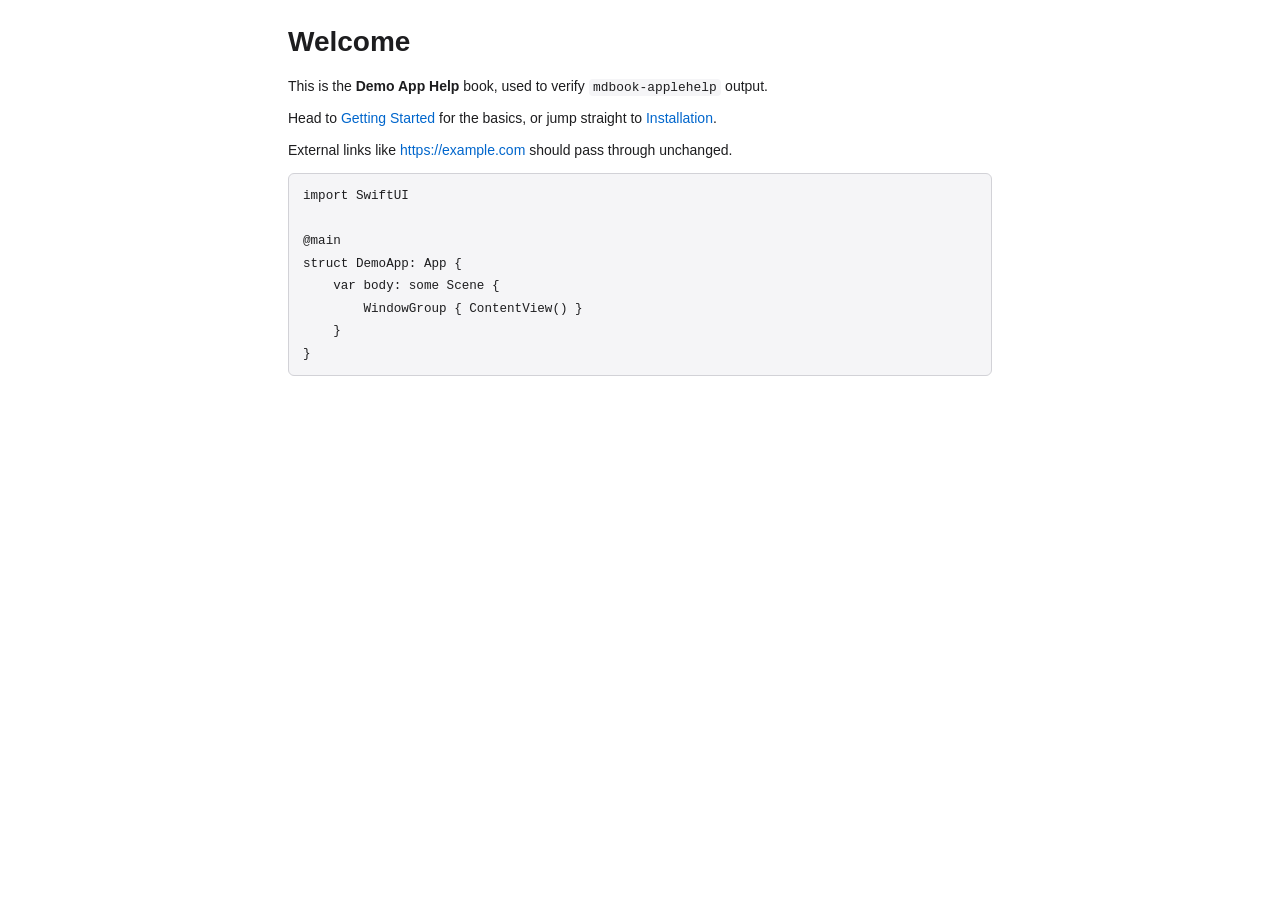
<file: examples/demo-book/book/DemoAppHelp.help/Contents/Resources/en.lproj/index.html>
<!DOCTYPE html>
<html lang="en">
<head>
    <meta http-equiv="Content-Type" content="text/html; charset=utf-8">
    <meta name="AppleTitle" content="Demo App Help">
    <meta name="description" content="A small demonstration of mdbook-applehelp output.">
    <meta name="author" content="Demo Author">
    <title>Introduction</title>
    <link rel="stylesheet" href="../Shared/style.css">
</head>
<body>
<a name="intro"></a>
<article class="chapter">
<h1>Welcome</h1>
<p>This is the <strong>Demo App Help</strong> book, used to verify <code>mdbook-applehelp</code> output.</p>
<p>Head to <a href="./getting-started.html">Getting Started</a> for the basics, or jump
straight to <a href="./getting-started/installation.html">Installation</a>.</p>
<p>External links like <a href="https://example.com">https://example.com</a> should pass through unchanged.</p>
<pre><code class="language-swift">import SwiftUI

@main
struct DemoApp: App {
    var body: some Scene {
        WindowGroup { ContentView() }
    }
}
</code></pre>

</article>
</body>
</html>
</file>
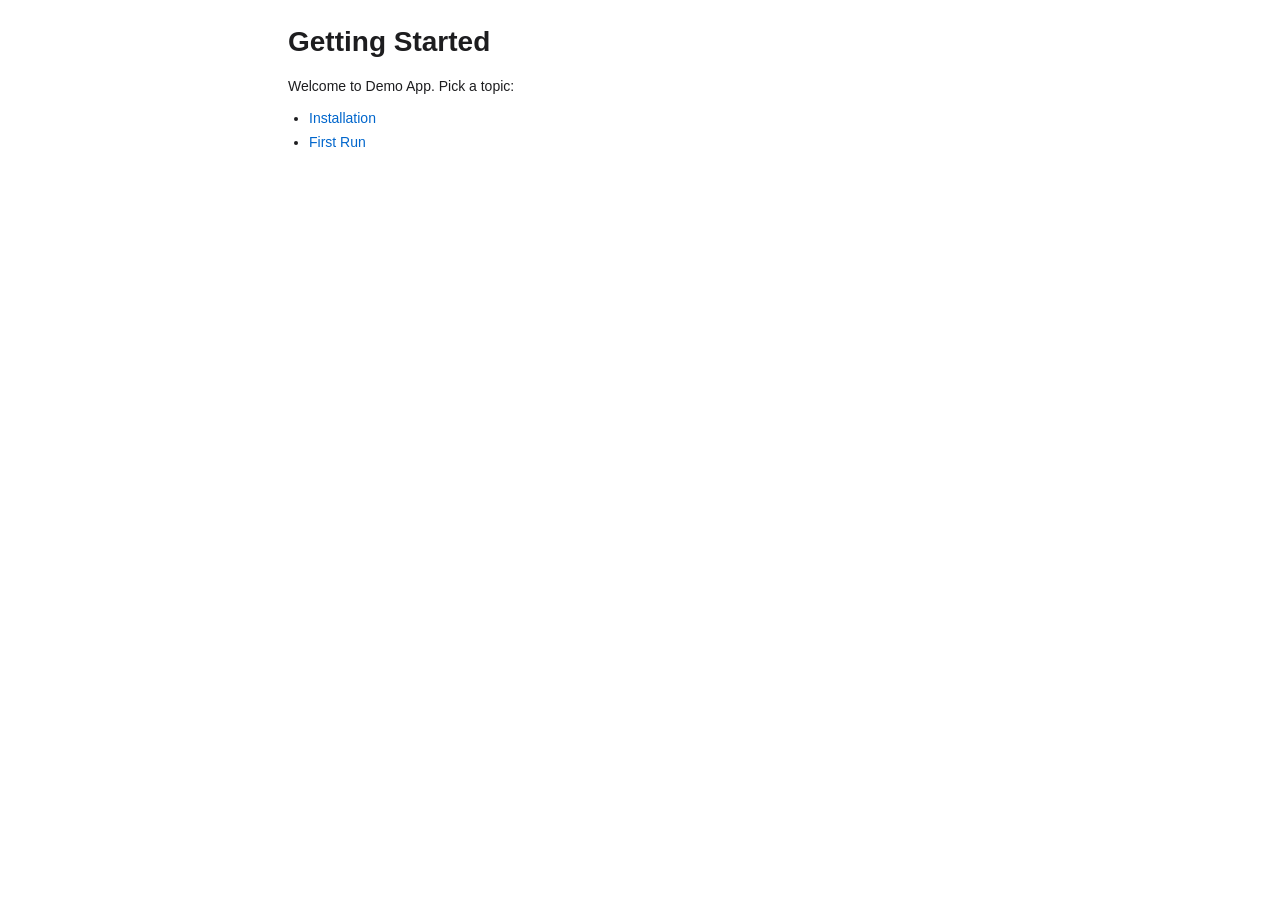
<file: examples/demo-book/book/DemoAppHelp.help/Contents/Resources/en.lproj/getting-started.html>
<!DOCTYPE html>
<html lang="en">
<head>
    <meta http-equiv="Content-Type" content="text/html; charset=utf-8">
    <meta name="AppleTitle" content="Getting Started">
    <meta name="description" content="A small demonstration of mdbook-applehelp output.">
    <meta name="author" content="Demo Author">
    <title>Getting Started</title>
    <link rel="stylesheet" href="../Shared/style.css">
</head>
<body>
<a name="getting-started"></a>
<article class="chapter">
<h1>Getting Started</h1>
<p>Welcome to Demo App. Pick a topic:</p>
<ul>
<li><a href="./getting-started/installation.html">Installation</a></li>
<li><a href="./getting-started/first-run.html">First Run</a></li>
</ul>

</article>
</body>
</html>
</file>
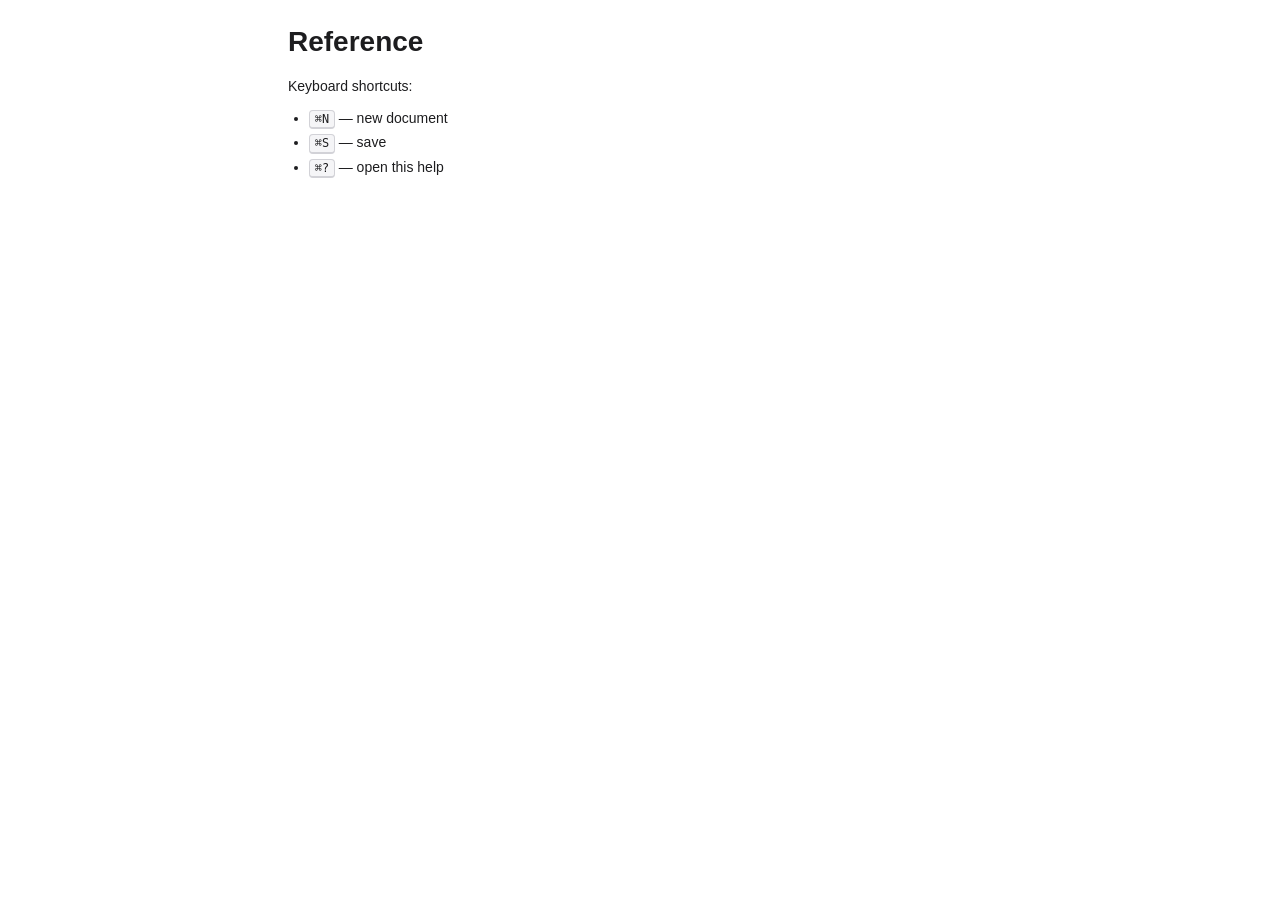
<file: examples/demo-book/book/DemoAppHelp.help/Contents/Resources/en.lproj/reference.html>
<!DOCTYPE html>
<html lang="en">
<head>
    <meta http-equiv="Content-Type" content="text/html; charset=utf-8">
    <meta name="AppleTitle" content="Reference">
    <meta name="description" content="A small demonstration of mdbook-applehelp output.">
    <meta name="author" content="Demo Author">
    <title>Reference</title>
    <link rel="stylesheet" href="../Shared/style.css">
</head>
<body>
<a name="reference"></a>
<article class="chapter">
<h1>Reference</h1>
<p>Keyboard shortcuts:</p>
<ul>
<li><kbd>⌘N</kbd> — new document</li>
<li><kbd>⌘S</kbd> — save</li>
<li><kbd>⌘?</kbd> — open this help</li>
</ul>

</article>
</body>
</html>
</file>
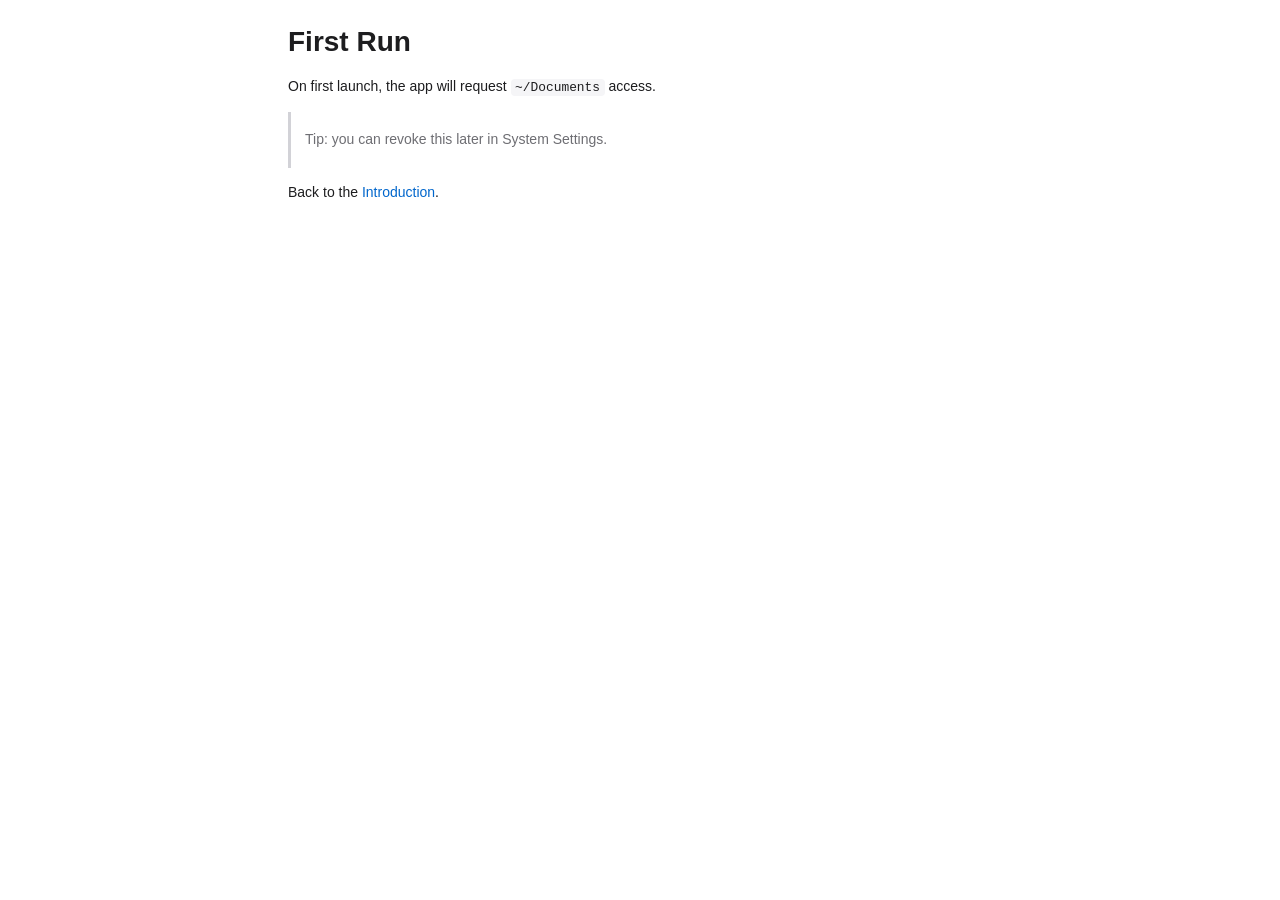
<file: examples/demo-book/book/DemoAppHelp.help/Contents/Resources/en.lproj/getting-started/first-run.html>
<!DOCTYPE html>
<html lang="en">
<head>
    <meta http-equiv="Content-Type" content="text/html; charset=utf-8">
    <meta name="AppleTitle" content="First Run">
    <meta name="description" content="A small demonstration of mdbook-applehelp output.">
    <meta name="author" content="Demo Author">
    <title>First Run</title>
    <link rel="stylesheet" href="../../Shared/style.css">
</head>
<body>
<a name="getting-started/first-run"></a>
<article class="chapter">
<h1>First Run</h1>
<p>On first launch, the app will request <code>~/Documents</code> access.</p>
<blockquote>
<p>Tip: you can revoke this later in System Settings.</p>
</blockquote>
<p>Back to the <a href="../intro.html">Introduction</a>.</p>

</article>
</body>
</html>
</file>
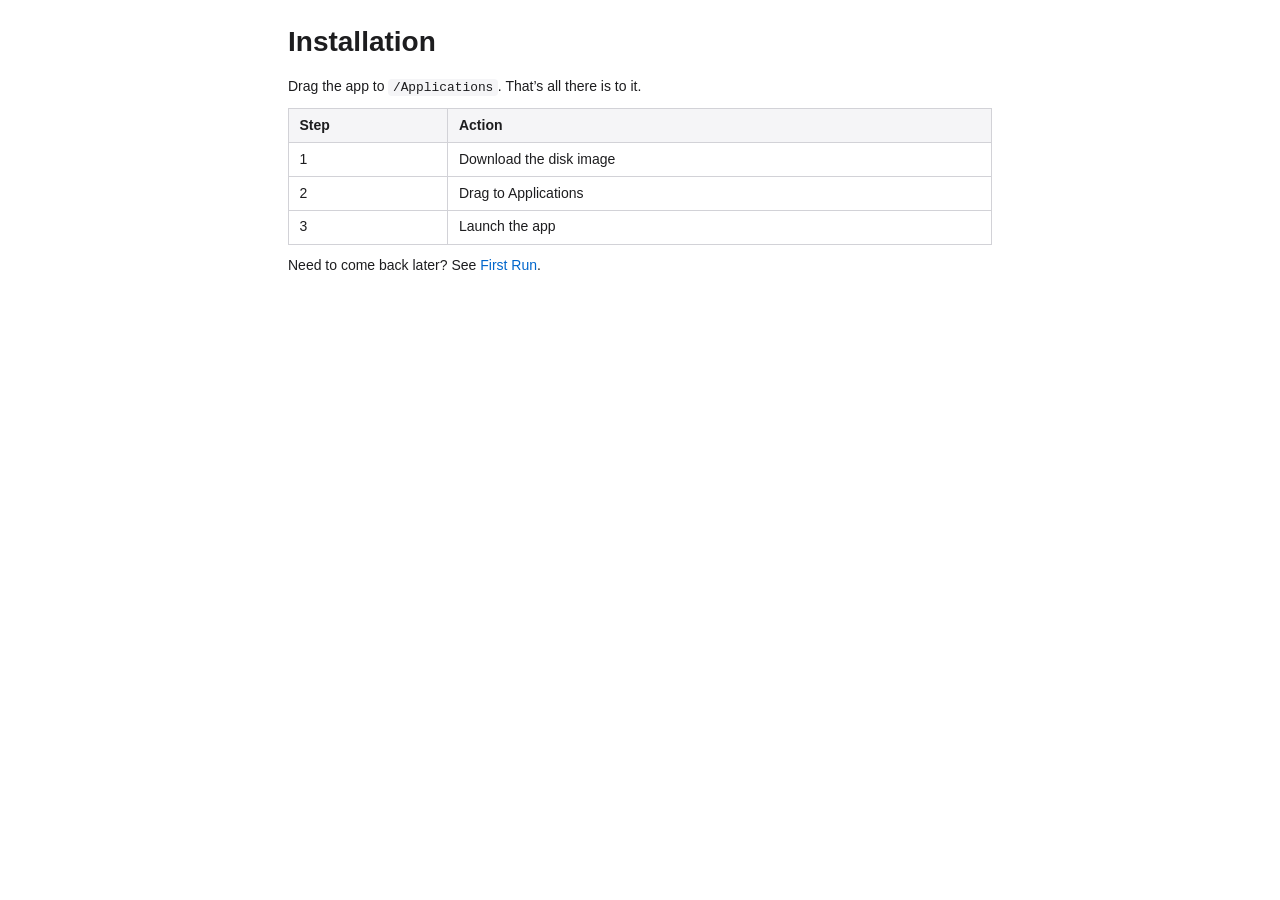
<file: examples/demo-book/book/DemoAppHelp.help/Contents/Resources/en.lproj/getting-started/installation.html>
<!DOCTYPE html>
<html lang="en">
<head>
    <meta http-equiv="Content-Type" content="text/html; charset=utf-8">
    <meta name="AppleTitle" content="Installation">
    <meta name="description" content="A small demonstration of mdbook-applehelp output.">
    <meta name="author" content="Demo Author">
    <title>Installation</title>
    <link rel="stylesheet" href="../../Shared/style.css">
</head>
<body>
<a name="getting-started/installation"></a>
<article class="chapter">
<h1>Installation</h1>
<p>Drag the app to <code>/Applications</code>. That’s all there is to it.</p>
<table><thead><tr><th>Step</th><th>Action</th></tr></thead><tbody>
<tr><td>1</td><td>Download the disk image</td></tr>
<tr><td>2</td><td>Drag to Applications</td></tr>
<tr><td>3</td><td>Launch the app</td></tr>
</tbody></table>
<p>Need to come back later? See <a href="./first-run.html">First Run</a>.</p>

</article>
</body>
</html>
</file>
<file: examples/demo-book/book/DemoAppHelp.help/Contents/Resources/Shared/style.css>
/* mdbook-applehelp default stylesheet.
   Tuned for Apple Help Viewer: system font, comfortable reading column. */

:root {
    color-scheme: light dark;
    --fg: #1d1d1f;
    --fg-muted: #6e6e73;
    --bg: #ffffff;
    --bg-code: #f5f5f7;
    --bg-code-block: #f5f5f7;
    --accent: #0066cc;
    --border: #d2d2d7;
    --rule: #e5e5ea;
}

@media (prefers-color-scheme: dark) {
    :root {
        --fg: #f5f5f7;
        --fg-muted: #a1a1a6;
        --bg: #1c1c1e;
        --bg-code: #2c2c2e;
        --bg-code-block: #1c1c1e;
        --accent: #4ea1ff;
        --border: #3a3a3c;
        --rule: #3a3a3c;
    }
}

html {
    background: var(--bg);
}

body {
    font-family: -apple-system, BlinkMacSystemFont, "SF Pro Text",
        "Helvetica Neue", Helvetica, Arial, sans-serif;
    font-size: 14px;
    line-height: 1.55;
    color: var(--fg);
    background: var(--bg);
    margin: 0;
    padding: 1.5rem 2rem;
    -webkit-font-smoothing: antialiased;
}

article.chapter {
    max-width: 44rem;
    margin: 0 auto;
}

h1, h2, h3, h4, h5, h6 {
    font-weight: 600;
    line-height: 1.25;
    margin-top: 1.6em;
    margin-bottom: 0.6em;
    color: var(--fg);
}

h1 { font-size: 2em; margin-top: 0; }
h2 { font-size: 1.5em; border-bottom: 1px solid var(--rule); padding-bottom: 0.2em; }
h3 { font-size: 1.2em; }
h4 { font-size: 1em; }

p, ul, ol, blockquote, table, pre {
    margin: 0.75em 0;
}

a {
    color: var(--accent);
    text-decoration: none;
}

a:hover {
    text-decoration: underline;
}

ul, ol {
    padding-left: 1.5em;
}

li + li {
    margin-top: 0.2em;
}

blockquote {
    margin: 1em 0;
    padding: 0.5em 1em;
    border-left: 3px solid var(--border);
    color: var(--fg-muted);
}

code {
    font-family: "SF Mono", Menlo, Monaco, Consolas, "Liberation Mono",
        "Courier New", monospace;
    font-size: 0.92em;
    background: var(--bg-code);
    padding: 0.1em 0.35em;
    border-radius: 4px;
}

pre {
    background: var(--bg-code-block);
    border: 1px solid var(--border);
    border-radius: 6px;
    padding: 0.75em 1em;
    overflow-x: auto;
}

pre code {
    background: transparent;
    padding: 0;
    border-radius: 0;
    font-size: 0.9em;
}

table {
    border-collapse: collapse;
    width: 100%;
}

th, td {
    border: 1px solid var(--border);
    padding: 0.4em 0.75em;
    text-align: left;
}

th {
    background: var(--bg-code);
    font-weight: 600;
}

hr {
    border: none;
    border-top: 1px solid var(--rule);
    margin: 2em 0;
}

img {
    max-width: 100%;
    height: auto;
}

kbd {
    font-family: "SF Mono", Menlo, monospace;
    font-size: 0.85em;
    background: var(--bg-code);
    border: 1px solid var(--border);
    border-bottom-width: 2px;
    border-radius: 4px;
    padding: 0.1em 0.4em;
}
</file>
